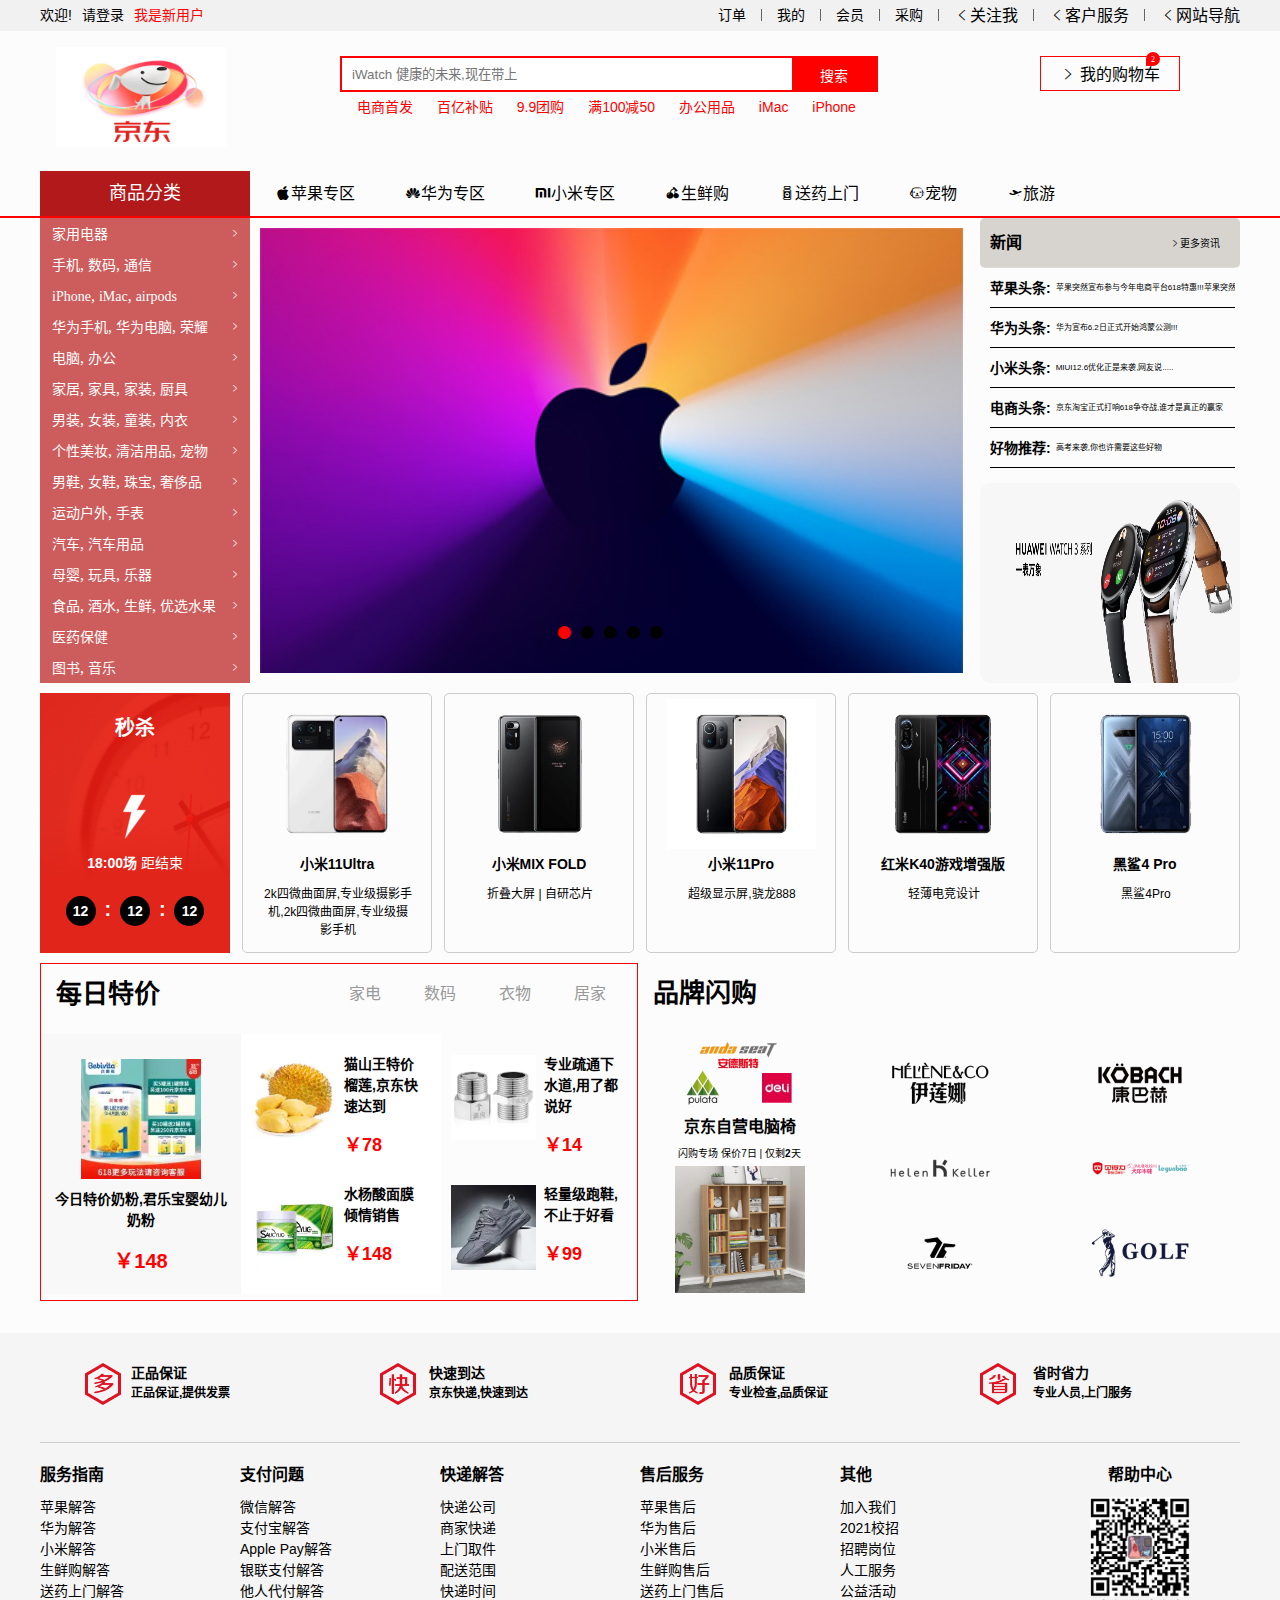
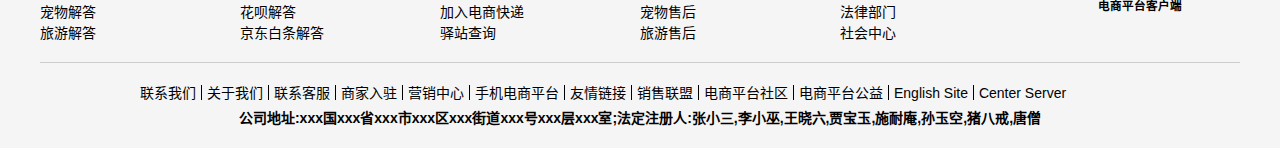
<file: index.html>
<!DOCTYPE html>
<html lang="zh-CN">

<head>
	<meta charset="UTF-8">
	<meta http-equiv="X-UA-Compatible" content="IE=edge">
	<meta name="viewport" content="width=device-width, initial-scale=1.0">
	<meta name="description" content="我是seo优化的网站说明" />
	<meta name="keywords" content="我是seo优化的关键字" />
	<!-- 引入字体图标样式 -->
	<link rel="stylesheet" href="fonts/iconfont.css">
	<!-- 引入初始化样式 -->
	<link rel="stylesheet" href="css/base.css">
	<!-- 引入公共样式 -->
	<link rel="stylesheet" href="css/common.css">
	<!--引入主要样式-->
	<link rel="stylesheet" href="css/index.css">
	<link rel="shortcut icon" href="favicon.ico">
	<title>电商购物</title>
	<!-- 动画函数 -->
	<script src="./js/animate.js"></script>
	<!-- 轮播图 -->
	<script src="./js/main-swiper.js"></script>
	<!-- 固定导航栏 -->
	<script src="./js/fixednav.js"></script>
	<!-- 返回顶部 -->
	<script src='./js/goTop.js'></script>
</head>

<body>
	<!--快捷导航区域-->
	<section class="shortcut">
		<div class="w">
			<div class="fl">
				<ul>
					<li>欢迎!</li>
					<li>
						<a href="pages/login.html">请登录</a>
						<a href="pages/register.html" class="colorRed">我是新用户</a>
					</li>
				</ul>
			</div>
			<div class="fr">
				<ul>
					<li>订单</li>
					<li></li>
					<li class="arrow-icon">我的</li>
					<li></li>
					<li>会员</li>
					<li></li>
					<li>采购</li>
					<li></li>
					<li class="iconfont icon-zuosanjiao">关注我</li>
					<li></li>
					<li class="iconfont icon-zuosanjiao">客户服务</li>
					<li></li>
					<li class="iconfont icon-zuosanjiao">网站导航</li>
				</ul>
			</div>
		</div>
	</section>
	<!--头部区域-->
	<header class="header w">
		<!--logo模块-->
		<div class="logo">
			<h1>
				<a href="index.html" title="电商网页">
					电商网页
					<img src="./images/Logo.gif" alt="">
				</a>
			</h1>
		</div>
		<!--搜索模块-->
		<div class="search">
			<input type="search" name="" id="" placeholder="iWatch 健康的未来,现在带上">
			<button>搜索</button>
		</div>
		<!--热词模块-->
		<div class="hotWords">
			<a href="#" class="colorRed">电商首发</a>
			<a href="#" class="colorRed">百亿补贴</a>
			<a href="#" class="colorRed">9.9团购</a>
			<a href="#" class="colorRed">满100减50</a>
			<a href="#" class="colorRed">办公用品</a>
			<a href="#" class="colorRed">iMac</a>
			<a href="#" class="colorRed">iPhone</a>
		</div>
		<!--购物车模块-->
		<div class="shopCar iconfont icon-gouWuChe icon-yousanjiao">
			我的购物车
			<i class="count">2</i>
		</div>
	</header>
	<!--导航区域-->
	<nav class="nav">
		<div class="w">
			<div class="dropDown">
				<div class="dt">
					商品分类
				</div>
				<div class="dd">
					<ul>
						<li class="iconfont">
							<a href="#">家用电器</a>
						</li>
						<li class="iconfont">
							<a href="#">手机</a>,
							<a href="#">数码</a>,
							<a href="#">通信</a>
						</li>
						<li class="iconfont">
							<a href="#">iPhone</a>,
							<a href="#">iMac</a>,
							<a href="#">airpods</a>
						</li>
						<li class="iconfont">
							<a href="#">华为手机</a>,
							<a href="#">华为电脑</a>,
							<a href="#">荣耀</a>
						</li>
						<li class="iconfont">
							<a href="#">电脑</a>,
							<a href="#">办公</a>
						</li>
						<li class="iconfont">
							<a href="#">家居</a>,
							<a href="#">家具</a>,
							<a href="#">家装</a>,
							<a href="#">厨具</a>
						</li>
						<li class="iconfont">
							<a href="#">男装</a>,
							<a href="#">女装</a>,
							<a href="#">童装</a>,
							<a href="#">内衣</a>
						</li>
						<li class="iconfont">
							<a href="#">个性美妆</a>,
							<a href="#">清洁用品</a>,
							<a href="#">宠物</a>
						</li>
						<li class="iconfont">
							<a href="#">男鞋</a>,
							<a href="#">女鞋</a>,
							<a href="#">珠宝</a>,
							<a href="#">奢侈品</a>
						</li>
						<li class="iconfont">
							<a href="#">运动户外</a>,
							<a href="#">手表</a>
						</li>
						<li class="iconfont">
							<a href="#">汽车</a>,
							<a href="#">汽车用品</a>
						</li>
						<li class="iconfont">
							<a href="#">母婴</a>,
							<a href="#">玩具</a>,
							<a href="#">乐器</a>
						</li>
						<li class="iconfont">
							<a href="#">食品</a>,
							<a href="#">酒水</a>,
							<a href="#">生鲜</a>,
							<a href="#">优选水果</a>
						</li>
						<li class="iconfont">
							<a href="#">医药保健</a>
						</li>
						<li class="iconfont">
							<a href="#">图书</a>,
							<a href="#">音乐</a>
						</li>
					</ul>
				</div>
			</div>
			<div class="navItems">
				<ul>
					<li>
						<a href="#" class="iconfont icon-pingguo">苹果专区</a>
					</li>
					<li>
						<a href="#" class="iconfont icon-huawei">华为专区</a>
					</li>
					<li>
						<a href="#" class="iconfont icon-xiaomi">小米专区</a>
					</li>
					<li>
						<a href="#" class="iconfont icon-shuiguo">生鲜购</a>
					</li>
					<li>
						<a href="#" class="iconfont icon-yaopin">送药上门</a>
					</li>
					<li>
						<a href="#" class="iconfont icon-chongwu">宠物</a>
					</li>
					<li>
						<a href="#" class="iconfont icon-5">旅游</a>
					</li>
				</ul>
			</div>
		</div>
	</nav>
	<!-- 固定导航区域 -->
	<nav class="fixednav on-pointer">
		<div class="fixednav-container">
			<div class="f-c-go-top f1 flex-hcenter-vcenter" style="
					border-bottom: 1px solid pink;
					font-size: 10px;
				">
				回到顶部
			</div>
			<div class="f-c-recommend f1 flex-hcenter-vcenter" style="
					border-bottom: 1px solid pink;
					font-size: 10px;
				">
				每日推荐
			</div>
			<div class="f-c-feedback f1 flex-hcenter-vcenter" style="
				border-bottom: 1px solid pink;
			">
				反馈
			</div>
			<div class="customer-service f1 flex-hcenter-vcenter">
				客服
			</div>
		</div>
	</nav>
	<!--首页专有模块-->
	<div class="w">
		<main class="main">
			<!-- 轮播图 -->
			<div class="focus">
				<!-- 滚动按钮 -->
				<a href="javascript:;" class="iconfont icon-zuojiantou"></a>
				<a href="javascript:;" class="iconfont icon-youjiantou"></a>
				<!-- 轮播图start -->
				<ul>
					<li>
						<a href="#">
							<img src="./upload/focus1.jpg" alt="">
						</a>
					</li>
					<li>
						<a href="#">
							<img src="./upload/focus2.jpg" alt="">
						</a>
					</li>
					<li>
						<a href="#">
							<img src="./upload/focus3.jpg" alt="">
						</a>
					</li>
					<li>
						<a href="#">
							<img src="./upload/focus4.jpg" alt="">
						</a>
					</li>
					<li>
						<a href="#">
							<img src="./upload/focus5.jpg" alt="">
						</a>
					</li>
				</ul>
				<!-- 轮播图end-->
				<!-- 小圆圈 -->
				<ol class="circle">
				</ol>
			</div>
			<div class="newsFlash">
				<div class="news">
					<div class="newsHeader">
						<h5>新闻</h5>
						<a href="#" class="iconfont icon-yousanjiao">更多资讯</a>
					</div>
					<div class="newsBody">
						<dl>
							<dt>
								<h6>苹果头条: </h6>
							</dt>
							<dd>
								<a href="#">苹果突然宣布参与今年电商平台618特惠!!!苹果突然宣布参与今年电商平台618特惠</a>
							</dd>
						</dl>
						<dl>
							<dt>
								<h6>华为头条: </h6>
							</dt>
							<dd>
								<a href="#">华为宣布6.2日正式开始鸿蒙公测!!!</a>
							</dd>
						</dl>
						<dl>
							<dt>
								<h6>小米头条: </h6>
							</dt>
							<dd>
								<a href="#">MIUI12.6优化正是来袭,网友说.....</a>
							</dd>
						</dl>
						<dl>
							<dt>
								<h6>电商头条: </h6>
							</dt>
							<dd>
								<a href="#">京东淘宝正式打响618争夺战,谁才是真正的赢家</a>
							</dd>
						</dl>
						<dl>
							<dt>
								<h6>好物推荐: </h6>
							</dt>
							<dd>
								<a href="#">高考来袭,你也许需要这些好物</a>
							</dd>
						</dl>
					</div>
				</div>
				<div class="commodity">
					<ul>
						<li><img src="./upload/commodity1.jpg" alt=""></li>
					</ul>
				</div>
			</div>
		</main>
	</div>
	<!--京东秒杀-->
	<div class="w secKill">
		<div class="secKill_hd">
			<h3>秒杀</h3>
			<p><strong>18:00场</strong> 距结束</p>
			<div class="secKill_hd_time">
				<span>12</span>
				<i>:</i>
				<span>12</span>
				<i>:</i>
				<span>12</span>
			</div>
			<script>
				const spans = document.querySelectorAll('.secKill_hd_time span');

				function countDown(time) {
					let nowTime = +new Date();
					let secKillTime = +new Date(time);
					let resultTime = (secKillTime - nowTime) / 1000;
					//小时
					let h = resultTime / 60 / 60 % 24;
					h = parseInt(h.toString());
					h = h < 10 ? '0' + h : h;
					//分钟
					let m = resultTime / 60 % 60;
					m = parseInt(m.toString());
					m = m < 10 ? '0' + m : m;
					//秒
					let s = resultTime % 60;
					s = parseInt(s.toString());
					s = s < 10 ? '0' + s : s;
					//渲染到页面
					spans[0].innerHTML = h;
					spans[1].innerHTML = m;
					spans[2].innerHTML = s;
				}

				//抢购时间
				let year = new Date().getFullYear();
				let month = new Date().getMonth() + 1;
				let day = new Date().getDate()
				let qgTime = `${year}-${month}-${day}`;
				setInterval(() => {
					countDown(`${qgTime} 24:00:00`);
				}, 1000)
			</script>
		</div>
		<div class="secKill_bd">
			<div>
				<a href="https://www.mi.com/mi11ultra" target="_blank">
					<img src="./upload/xiaomi11ultra.webp" alt="">
					<h4>小米11Ultra</h4>
					<i>2k四微曲面屏,专业级摄影手机,2k四微曲面屏,专业级摄影手机</i>
				</a>
			</div>
			<div>
				<a href="https://www.mi.com/mixfold" target="_blank">
					<img src="./upload/xiaomimixfold.webp" alt="">
					<h4>小米MIX FOLD</h4>
					<i>折叠大屏 | 自研芯片</i>
				</a>
			</div>
			<div>
				<a href="https://www.mi.com/mi11Pro" target="_black">
					<img src="./upload/xiaomi11pro.webp" alt="" />
					<h4>小米11Pro</h4>
					<i>超级显示屏,骁龙888</i>
				</a>
			</div>
			<div>
				<a href="https://www.mi.com/buy/detail?product_id=14031" target="_black">
					<img src="./upload/K40.webp" alt="">
					<h4>红米K40游戏增强版</h4>
					<i>轻薄电竞设计</i>
				</a>
			</div>
			<div>
				<a href="https://www.mi.com/buy/detail?product_id=13812" target="_black">
					<img src="./upload/heisha4.webp" alt="">
					<h4>黑鲨4 Pro</h4>
					<i>黑鲨4Pro</i>
				</a>
			</div>
		</div>

	</div>
	<!--每日推荐-->
	<div class="w">
		<div class="DailyRecommendation">
			<div class="SpecialSprice">
				<header>
					<div class="left">每日特价</div>
					<div class="right">
						<div>家电</div>
						<div>数码</div>
						<div>衣物</div>
						<div>居家</div>
					</div>
				</header>
				<aside>
					<div>
						<img src="./upload/DailyRecommendation-naifen.webp" alt="">
						<p>今日特价奶粉,君乐宝婴幼儿奶粉</p>
						<i>￥148</i>
					</div>
					<div>
						<div class="recommend">
							<img src="./upload/DailyRecommendation-liulian.webp" alt="">
							<span>
								<i>猫山王特价榴莲,京东快速达到</i>
								<p>￥78</p>
							</span>
						</div>
						<div class="recommend">
							<img src="./upload/DailyRecommendation-shuiyangsuanmianpian.webp" alt="">
							<span>
								<i>水杨酸面膜倾情销售</i>
								<p>￥148</p>
							</span>
						</div>
					</div>
					<div>
						<div class="recommend">
							<img src="./upload/DailyRecommendation-matongsai.webp" alt="">
							<span>
								<i>专业疏通下水道,用了都说好</i>
								<p>￥14</p>
							</span>
						</div>
						<div class="recommend">
							<img src="./upload/DailyRecommendation-shoes.webp" alt="">
							<span>
								<i>轻量级跑鞋,不止于好看</i>
								<p>￥99</p>
							</span>
						</div>
					</div>
				</aside>
			</div>
			<div class="FlashBuying">
				<header>
					<div class="FlashBuying-left">
						品牌闪购
					</div>
				</header>
				<main class="FlashBuying-content">
					<span>
						<img class="image1" src="./upload/FlashBuying-pinpai.webp" alt="">
						<a href="#">
							<p>京东自营电脑椅</p>
							<i>闪购专场 保价7日 | 仅剩<strong>2</strong>天</i>
							<img class="image2" src="./upload/FlashBuying-shugui.webp" alt="">
						</a>
					</span>
					<span class="showPic">
						<div class="showPic-img">
							<a href="#">
								<img src="./upload/pinpai1.webp" alt="">
							</a>
						</div>
						<div class="showPic-img">
							<a href="#">
								<img src="./upload/pinpai2.webp" alt="">
							</a>
						</div>
						<div class="showPic-img">
							<a href="#">
								<img src="./upload/pinpai3.webp" alt="">
							</a>
						</div>
					</span>
					<span class="showPic">
						<div class="showPic-img">
							<a href="#">
								<img src="./upload/pinpai4.webp" alt="">
							</a>
						</div>
						<div class="showPic-img">
							<a href="#">
								<img src="./upload/pinpai5.webp" alt="">
							</a>
						</div>
						<div class="showPic-img">
							<a href="#">
								<img src="./upload/pinpai6.webp" alt="">
							</a>
						</div>
					</span>
				</main>
			</div>
		</div>
	</div>
	<!--底部区域-->
	<footer class=" footer">
		<div class="w">
			<div class="mod_service">
				<ul>
					<li>
						<p></p>
						<div class="service_txt">
							<h4>正品保证</h4>
							<h6>正品保证,提供发票</h6>
						</div>
					</li>
					<li>
						<p></p>
						<div class="service_txt">
							<h4>快速到达</h4>
							<h6>京东快递,快速到达</h6>
						</div>
					</li>
					<li>
						<p></p>
						<div class="service_txt">
							<h4>品质保证</h4>
							<h6>专业检查,品质保证</h6>
						</div>
					</li>
					<li>
						<p></p>
						<div class="service_txt">
							<h4>省时省力</h4>
							<h6>专业人员,上门服务</h6>
						</div>
					</li>
				</ul>
			</div>
			<div class="mod_help">
				<dl>
					<dt>服务指南</dt>
					<dd><a href="#">苹果解答</a></dd>
					<dd><a href="#">华为解答</a></dd>
					<dd><a href="#">小米解答</a></dd>
					<dd><a href="#">生鲜购解答</a></dd>
					<dd><a href="#">送药上门解答</a></dd>
					<dd><a href="#">宠物解答</a></dd>
					<dd><a href="#">旅游解答</a></dd>
				</dl>
				<dl>
					<dt>支付问题</dt>
					<dd><a href="#">微信解答</a></dd>
					<dd><a href="#">支付宝解答</a></dd>
					<dd><a href="#">Apple Pay解答</a></dd>
					<dd><a href="#">银联支付解答</a></dd>
					<dd><a href="#">他人代付解答</a></dd>
					<dd><a href="#">花呗解答</a></dd>
					<dd><a href="#">京东白条解答</a></dd>
				</dl>
				<dl>
					<dt>快递解答</dt>
					<dd><a href="#">快递公司</a></dd>
					<dd><a href="#">商家快递</a></dd>
					<dd><a href="#">上门取件</a></dd>
					<dd><a href="#">配送范围</a></dd>
					<dd><a href="#">快递时间</a></dd>
					<dd><a href="#">加入电商快递</a></dd>
					<dd><a href="#">驿站查询</a></dd>
				</dl>
				<dl>
					<dt>售后服务</dt>
					<dd><a href="#">苹果售后</a></dd>
					<dd><a href="#">华为售后</a></dd>
					<dd><a href="#">小米售后</a></dd>
					<dd><a href="#">生鲜购售后</a></dd>
					<dd><a href="#">送药上门售后</a></dd>
					<dd><a href="#">宠物售后</a></dd>
					<dd><a href="#">旅游售后</a></dd>
				</dl>
				<dl>
					<dt>其他</dt>
					<dd><a href="#">加入我们</a></dd>
					<dd><a href="#">2021校招</a></dd>
					<dd><a href="#">招聘岗位</a></dd>
					<dd><a href="#">人工服务</a></dd>
					<dd><a href="#">公益活动</a></dd>
					<dd><a href="#">法律部门</a></dd>
					<dd><a href="#">社会中心</a></dd>
				</dl>
				<dl>
					<dt>帮助中心</dt>
					<dd><a href="#"><img src="./images/HelpCenter.jpg" alt=""></a></dd>
					<dd>
						<h5>电商平台客户端</h5>
					</dd>
				</dl>
			</div>
			<div class="mod_copyright w">
				<div class="links">
					<ul>
						<li><a href="#">联系我们</a></li>
						<li></li>
						<li><a href="#">关于我们</a></li>
						<li></li>
						<li><a href="#">联系客服</a></li>
						<li></li>
						<li><a href="#">商家入驻</a></li>
						<li></li>
						<li><a href="#">营销中心</a></li>
						<li></li>
						<li><a href="#">手机电商平台</a></li>
						<li></li>
						<li><a href="#">友情链接</a></li>
						<li></li>
						<li><a href="#">销售联盟</a></li>
						<li></li>
						<li><a href="#">电商平台社区</a></li>
						<li></li>
						<li><a href="#">电商平台公益</a></li>
						<li></li>
						<li><a href="#">English Site</a></li>
						<li></li>
						<li><a href="#">Center Server</a></li>
					</ul>
				</div>
				<div class="copyright">
					<h6>
						公司地址:xxx国xxx省xxx市xxx区xxx街道xxx号xxx层xxx室;法定注册人:张小三,李小巫,王晓六,贾宝玉,施耐庵,孙玉空,猪八戒,唐僧
					</h6>
				</div>
			</div>
		</div>
	</footer>
</body>

</html>
</file>
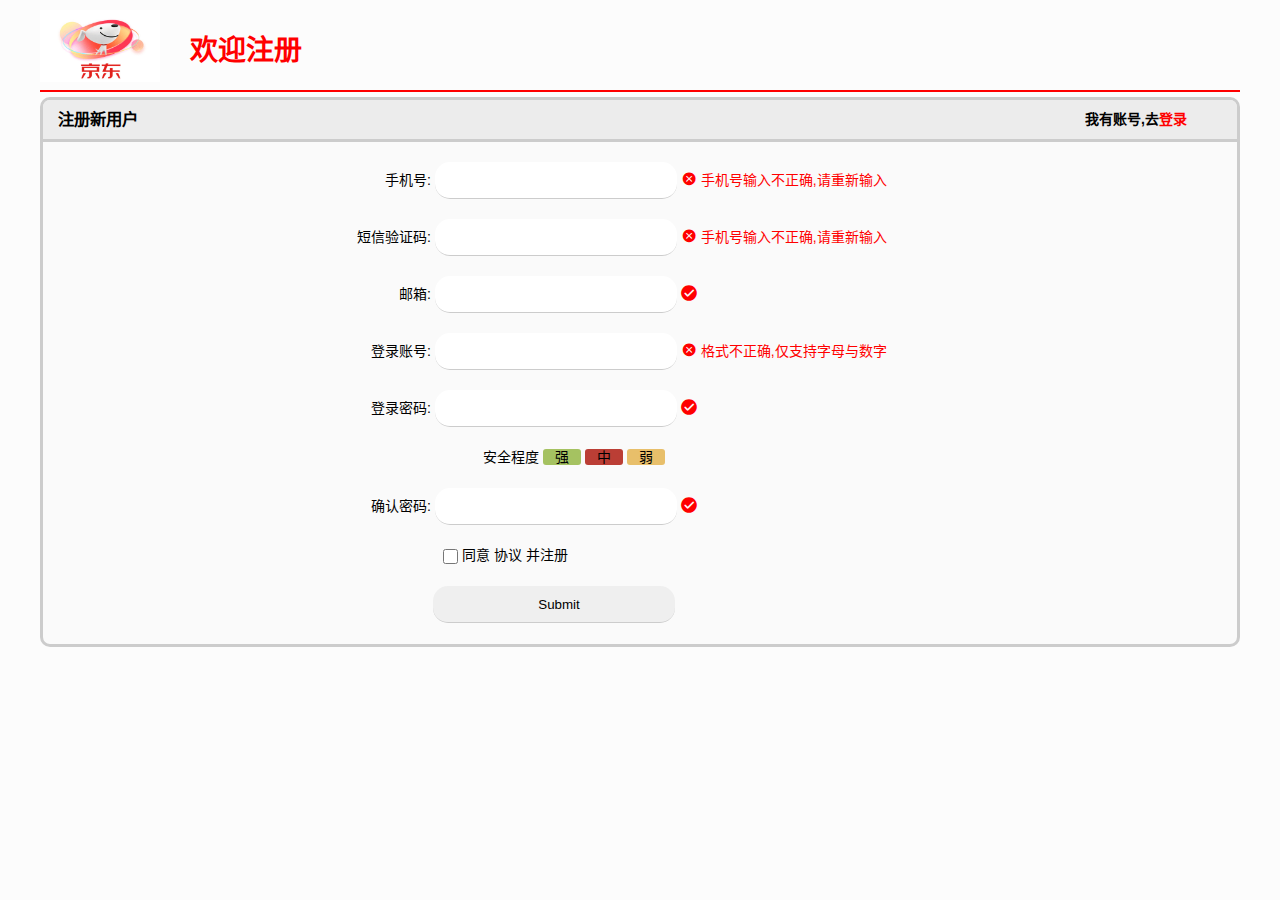
<file: pages/register.html>
<!DOCTYPE html>
<html lang="zh-CN">
	<head>
		<meta charset="UTF-8">
		<link rel="shortcut icon" href="../favicon.ico">
		<!--引入初始化css-->
		<link rel="stylesheet" href="../css/base.css">
		<!--引入注册页css-->
		<link rel="stylesheet" href="../css/register.css">
		<!--引入公共样式-->
		<link rel="stylesheet" href="../css/common.css">
		<!-- 引入字体图标样式 -->
		<link rel="stylesheet" href="../fonts/iconfont.css">
		<title>个人注册</title>
	</head>
	<body>
		<div class="w">
			<!--header部分-->
			<header>
				<div class="logo">
					<a href="../index.html">
						<img src="../images/Logo.gif" alt="首页">
					</a>
					<h1>欢迎注册</h1>
				</div>
			</header>
			<!--main部分-->
			<main>
				<h3>
					注册新用户
					<span>我有账号,去<a href="login.html">登录</a></span>
				</h3>
				<div class="reg_form">
					<ul>
						<li>
							<label for="">手机号:</label>
							<input type="tel">
							<span class="error">
								<i class="iconfont icon-cuowu"></i>
								<p>手机号输入不正确,请重新输入</p>
							</span>
						</li>
						<li>
							<label for="">短信验证码:</label>
							<input type="text">
							<span class="error">
								<i class="iconfont icon-cuowu"></i>
								<p>手机号输入不正确,请重新输入</p>
							</span>
						</li>
						<li>
							<label for="">邮箱:</label>
							<input type="email">
							<span class="error">
								<i class="iconfont icon-zhengque"></i>
							</span>
						</li>
						<li>
							<label for="">登录账号:</label>
							<input type="text">
							<span class="error">
								<i class="iconfont icon-cuowu"></i>
								<p>格式不正确,仅支持字母与数字</p>
							</span>
						</li>
						<li>
							<label for="">登录密码:</label>
							<input type="password">
							<span class="error">
								<i class="iconfont icon-zhengque"></i>
							</span>
						</li>
						<li class="degree">
							安全程度
							<em>强</em>
							<em>中</em>
							<em>弱</em>
						</li>
						<li>
							<label for="">确认密码:</label>
							<input type="password">
							<span class="error">
								<i class="iconfont icon-zhengque"></i>
							</span>
						</li>
						<li>
							<input type="checkbox"> 同意
							<a href="https://in.m.jd.com/help/app/register_info.html" target="_blank"
								title="京东用户协议">协议</a>
							并注册
						</li>
						<li>
							<input type="submit">
						</li>
					</ul>
				</div>
			</main>
			<footer>

			</footer>
		</div>
	</body>
</html>
</file>
<file: fonts/iconfont.css>
@font-face {
  font-family: "iconfont"; /* Project id  */
  src: url('iconfont.ttf?t=1624883477170') format('truetype');
}

.iconfont {
  font-family: "iconfont" !important;
  font-size: 16px;
  font-style: normal;
  -webkit-font-smoothing: antialiased;
  -moz-osx-font-smoothing: grayscale;
}

.icon-5:before {
  content: "\e64a";
}

.icon-xiaomi:before {
  content: "\e661";
}

.icon-pingguo:before {
  content: "\e624";
}

.icon-chongwu:before {
  content: "\e608";
}

.icon-huawei:before {
  content: "\e82e";
}

.icon-zhengque:before {
  content: "\e627";
}

.icon-qicheqianlian-:before {
  content: "\e618";
}

.icon-youjiantou:before {
  content: "\e609";
}

.icon-zuojiantou:before {
  content: "\e60a";
}

.icon-shangjiantou:before {
  content: "\e657";
}

.icon-cuowu:before {
  content: "\e64b";
}

.icon-shuiguo:before {
  content: "\e7f0";
}

.icon-fankui:before {
  content: "\e62a";
}

.icon-yaopin:before {
  content: "\e6fb";
}

.icon-yousanjiao:before {
  content: "\e6c8";
}

.icon-zuosanjiao:before {
  content: "\e6c9";
}

.icon-kefu:before {
  content: "\f40d";
}
</file>
<file: css/base.css>
/* 把我们所有标签的内外边距清零 */
* {
    margin: 0;
    padding: 0;
    /* css3盒子模型 */
    box-sizing: border-box;
}

/* em 和 i 斜体的文字不倾斜 */
em,
i {
    font-style: normal
}

/* 去掉li 的小圆点 */
li {
    list-style: none
}

img {
    /* border 0 照顾低版本浏览器 如果 图片外面包含了链接会有边框的问题 */
    border: 0;
    /* 取消图片底侧有空白缝隙的问题 */
    vertical-align: middle
}

button {
    /* 当我们鼠标经过button 按钮的时候，鼠标变成小手 */
    cursor: pointer
}

a {
    color: black;
    text-decoration: none
}

a:hover {
    color: black;
}

button,
input {
    /* "\5B8B\4F53" 就是宋体的意思 这样浏览器兼容性比较好 */
    font-family: Microsoft YaHei, Heiti SC, tahoma, arial, Hiragino Sans GB, "\5B8B\4F53", sans-serif;
    /* 默认有灰色边框我们需要手动去掉 */
    border: 0;
    outline: none;
}

body {
    /* CSS3 抗锯齿形 让文字显示的更加清晰 */
    -webkit-font-smoothing: antialiased;
    background-color: #fff;
    font: 14px/1.5 Microsoft YaHei, Heiti SC, tahoma, arial, Hiragino Sans GB, "\5B8B\4F53", sans-serif;
    color: black;
}

.hide,
.none {
    display: none
}

/* 清除浮动 */
.clearfix:after {
    visibility: hidden;
    clear: both;
    display: block;
    content: ".";
    height: 0
}

.clearfix {
    *zoom: 1
}
</file>
<file: css/common.css>
body {
    background-color: #fcfcfc;
}

.on-pointer {
    cursor: pointer;
}
/*版心*/

/*#region*/

.w {
    width: 1200px;
    margin: 0 auto;
}

.fl {
    float: left;
}

.fr {
    float: right;
}

.colorRed {
    color: red;
}

/*#endregion*/

/*快捷导航模块*/

/*#region*/

.shortcut {
    height: 31px;
    line-height: 31px;
    background-color: #f1f1f1;
}

.shortcut ul li {
    float: left;
}

.shortcut .fl ul li:nth-child(2) {
    margin-left: 10px;
}

.shortcut .fl ul li:nth-child(2) a:nth-child(1) {
    margin-right: 6px;
}

.shortcut .fr ul li:nth-child(even) {
    width: 1px;
    height: 12px;
    background-color: #666;
    margin: 9px 15px 0;
}

/*#endregion*/

/*头部区域*/

/*#region*/

.header {
    position: relative;
    height: 140px;
    /*background-color: green;*/
}

.header .logo {
    position: absolute;
    top: 16px;
    left: 16px;
    width: 170px;
    height: 100px;
    /*background-color: red;*/
}

.header .logo h1 a {
    display: block;
    width: 170px;
    height: 100px;
    font-size: 0;
    /*text-indent: -999px;*/
    /*overflow: hidden;*/
}

.header .logo h1 a img {
    width: 100%;
    height: 100%;
}

.header .search {
    position: absolute;
    top: 25px;
    left: 300px;
    width: 538px;
    height: 36px;
    border: 2px solid red;
}

.header .search input {
    float: left;
    width: 450px;
    height: 32px;
    padding-left: 10px;
}

.header .search button {
    float: left;
    width: 84px;
    height: 33px;
    background-color: red;
    font-size: 14px;
    color: #fff;
}

.header .hotWords {
    position: absolute;
    top: 66px;
    left: 307px;
}

.header .hotWords a {
    margin: 0 10px;
}

.header .hotWords a:hover {
    color: black;
}

.header .shopCar {
    position: absolute;
    top: 25px;
    right: 60px;
    width: 140px;
    height: 35px;
    border: 1px solid red;
    line-height: 35px;
    text-align: center;
    cursor: pointer;
}

.header .shopCar .count {
    position: absolute;
    top: -5px;
    left: 105px;
    padding: 0 5px;
    height: 14px;
    font-size: 8px;
    line-height: 14px;
    color: #fff;
    background-color: red;
    border-radius: 7px 7px 7px 0;
}

/* endregion */

/*导航区域*/

/*#region*/

.nav {
    height: 47px;
    border-bottom: 2px solid red;
}

.nav .dropDown {
    float: left;
    width: 210px;
    height: 45px;
    background-color: #b1191a;
}

.nav .navItems {
    float: left;
}

.nav .dropDown .dt {
    width: 100%;
    height: 100%;
    color: #fff;
    font-size: 18px;
    line-height: 45px;
    text-align: center;
}

.nav .dropDown .dd {
    /*display: none;*/
    margin-top: 2px;
    width: 210px;
    height: 465px;
    background-color: indianred;
}

.nav .dropDown .dd ul li {
    position: relative;
    margin-left: 2px;
    padding-left: 10px;
    height: 31px;
    line-height: 31px;
    color: #fff;
}

.nav .dropDown .dd ul li:after {
    content: "\e6c8";
    position: absolute;
    top: 0px;
    right: 10px;
    font-size: 10px;
}

.nav .dropDown .dd ul li:hover {
    background-color: #fff;
    color: red;
}

.nav .dropDown .dd ul li:hover a {
    color: red;
}

.nav .dropDown .dd ul li a {
    font-size: 14px;
    color: #fff;
}

.nav .navItems ul li {
    float: left;
}

.nav .navItems ul li a {
    display: block;
    padding: 0 25px;
    height: 45px;
    line-height: 45px;
}

.nav .navItems ul li a:hover {
    color: red;
}

/*endregion*/

/*底部区域*/

.footer {
    margin-top: 30px;
    padding-top: 30px;
    height: 415px;
    background-color: #f5f5f5;
}

.footer .w .mod_service {
    height: 80px;
    border-bottom: 1px solid #ccc;
}

.footer .w .mod_service ul li {
    float: left;
    width: 25%;
    padding-left: 35px;
}

.footer .w .mod_service ul li:nth-child(1) p {
    float: left;
    margin-right: 8px;
    width: 48px;
    height: 50px;
    background: url("../images/Footer-img.png") no-repeat 10px -192px;
}

.footer .w .mod_service ul li:nth-child(2) p {
    float: left;
    margin-right: 8px;
    width: 46px;
    height: 50px;
    background: url("../images/Footer-img.png") no-repeat -36px -192px;
}

.footer .w .mod_service ul li:nth-child(3) p {
    float: left;
    margin-right: 8px;
    width: 46px;
    height: 50px;
    background: url("../images/Footer-img.png") no-repeat -77px -192px;
}

.footer .w .mod_service ul li:nth-child(4) p {
    float: left;
    margin-right: 8px;
    width: 50px;
    height: 50px;
    background: url("../images/Footer-img.png") no-repeat -118px -192px;
}

.service_txt h4 {
    font-size: 14px;
}

.service_txt h6 {
    font-size: 12px;
}

.mod_help {
    padding-top: 20px;
    height: 220px;
    border-bottom: 1px solid #ccc;
}

.mod_help dl {
    float: left;
    width: 200px;
}

.mod_help dl:last-child {
    text-align: center;
}

.mod_help dl:last-child a img {
    width: 100px;
    height: 100px;
}

.mod_help dl dt {
    font-size: 16px;
    font-weight: 700;
    margin-bottom: 10px;
}

.mod_help dl dd a:hover {
    color: red;
}

.mod_copyright .links {
    margin: 0 auto;
    height: 30px;
    width: 1000px;
}

.links ul {
    margin-top: 15px;
}

.mod_copyright .links ul li {
    float: left;
    line-height: 30px;
}

.mod_copyright .links ul li:nth-child(even) {
    margin: 7px 5px;
    width: 1px;
    height: 15px;
    background-color: black;
}

.mod_copyright .copyright {
    margin: 0 auto;
    text-align: center;
}

.copyright h6 {
    font-size: 14px;
}
</file>
<file: css/index.css>
/*首页专有模块*/

/* 固定导航区域 */

/* #region */
.fixednav {
	position: absolute;
	left: 50%;
	top: 300px;
	margin-left: 600px;
	width: 55px;
	height: 225px;
	border-radius: 10px;
	overflow: hidden;
}

.fixednav-container {
	background-color: #ccc;
	width: 100%;
	height: 100%;
	display: flex;
	flex-direction: column;
	justify-content: space-between;
	font-size: 14px;
	opacity: 0;
	transition: opacity 1.5s;
}

.f1 {
	flex: 1;
}

.flex-hcenter-vcenter {
	display: flex;
	justify-content: center;
	align-items: center;
}

/* #endregion */

/*#region*/

.main {
	height: 465px;
	margin-left: 210px;
}

.focus {
	position: relative;
	float: left;
	margin: 10px 10px;
	width: 710px;
	height: 445px;
	overflow: hidden;
}

.focus>a {
	display: none;
	position: absolute;
	float: left;
	font-size: 30px;
	color: black;
	z-index: 1;
	transition: color .2s;
}

.focus>a:hover {
	color: red;
}

.icon-zuojiantou {
	top: 45%;
	left: 15px;
}

.icon-youjiantou {
	top: 45%;
	left: 670px;
}

.focus ul {
	position: absolute;
	top: 0;
	left: 0;
	width: 700%;
}

.focus ul li {
	float: left;
	width: 710px;
	height: 455px;
}

.focus ul li a img {
	width: 99%;
	height: 99%;
}

.current {
	color: red !important;
}

.focus .circle {
	position: relative;
	top: 380px;
	left: 290px;
	color: black;
}

.focus ol li {
	float: left;
	padding-left: 5px;
	font-size: 30px;
	cursor: pointer;
}

.newsFlash {
	float: right;
	width: 260px;
	height: 465px;
	/*background-color: green;*/
}

.newsFlash .news {
	height: 250px;
	/*background-color: pink;*/
}

.news .newsHeader {
	position: relative;
	background-color: rgb(215, 212, 207);
	border-radius: 5px;
	height: 50px;
	line-height: 50px;
	border-bottom: 1px dotted #e4e4e4;
}

.newsHeader h5 {
	position: absolute;
	float: left;
	font-size: 16px;
	left: 10px;
}

.newsHeader a {
	position: absolute;
	float: right;
	display: block;
	right: 20px;
	font-size: 10px;
}

.newsHeader a:hover {
	color: red;
}

.newsBody {
	height: 200px;
}

.newsBody dl {
	height: 40px;
	width: 245px;
	line-height: 40px;
	border-bottom: 1px solid black;
	overflow: hidden;
	white-space: nowrap;
	text-overflow: ellipsis;
	margin-left: 10px;
}

.newsBody dl dt {
	float: left;
	margin-right: 5px;
}

.newsBody h6 {
	font-size: 14px;
}

.newsBody dl dd {
	font-size: 8px;
	vertical-align: bottom;
}

.newsBody dl dd a:hover {
	color: red;
}

.commodity {
	margin-top: 15px;
	height: 200px;
	background-color: pink;
	border-radius: 10px;
	overflow: hidden;
}

.commodity ul li img {
	height: 200px;
	width: 260px;
}

/*#endregion*/

/* 京东秒杀 */

/* #region */

.secKill {
	margin: 10px auto;
	height: 260px;
}

.secKill_hd {
	width: 190px;
	height: 260px;
	float: left;
	text-align: center;
	background: url("../images/secKill.png") no-repeat;
}

.secKill_hd h3 {
	margin-top: 20px;
	font-size: 20px;
	color: white;
}

.secKill_hd p {
	margin-top: 110px;
	margin-bottom: 20px;
	color: white;
}

.secKill_hd_time i {
	color: white;
	font-size: 20px;
	font-weight: 700;
}

.secKill_hd_time span {
	display: inline-block;
	margin: 0 5px;
	width: 30px;
	height: 30px;
	line-height: 30px;
	border-radius: 50%;
	background-color: black;
	color: white;
	font-weight: 600;
}

.secKill_bd {
	float: left;
	height: 260px;
	width: 1010px;
}

.secKill_bd div {
	float: left;
	border: 1px solid #ccc;
	border-radius: 5px;
	margin-left: 12px;
	width: 190px;
	height: 260px;
	text-align: center;
}


.secKill_bd div img {
	margin-top: 5px;
	width: 150px;
	height: 150px;
	transition: transform .5s;
}

.secKill_bd div img:hover {
	transform: scale(105%);
}

.secKill div h4 {
	margin-top: 5px;
}

.secKill_bd div i {
	display: block;
	padding: 0px 20px;
	width: 190px;
	text-align: center;
	margin-top: 10px;
	font-size: 12px;
}

/* #endregion */

/* 每日推荐 */

/* #region */
.DailyRecommendation {
	height: 340px;
}

.SpecialSprice {
	border: 1px solid red;
	float: left;
	width: 598px;
	height: 338px;
}

.SpecialSprice>header {
	position: relative;
	height: 60px;
	line-height: 60px;
}

.SpecialSprice>header>.left {
	position: absolute;
	float: left;
	width: 120px;
	padding-left: 15px;
	font-weight: 700;
	font-size: 26px;
	cursor: default;
}

.SpecialSprice>header>.right {
	position: absolute;
	float: right;
	display: flex;
	flex-direction: row;
	justify-content: space-around;
	right: 10px;
	width: 300px;
	height: 100%;
}

.SpecialSprice>header>.right div {
	/* flex: 1; */
	width: 45px;
	height: 70%;
	font-size: 16px;
	font-weight: 500;
	text-align: center;
	cursor: pointer;
	color: #999999;
}

.SpecialSprice>header>.right div:hover {
	border-bottom: 3px solid red;
}

.SpecialSprice>aside {
	position: relative;
	width: 600px;
	height: 280px;
}

.SpecialSprice>aside>div {
	width: 200px;
	height: 260px;
	padding: 0 10px;
	margin: 10px 0;
	float: left;
	cursor: pointer;
	transition: color .3s;
}

.SpecialSprice>aside>div:nth-child(1) {
	text-align: center;
	background-color: #f8f8f9;
}

.SpecialSprice>aside>div:nth-child(1):hover {
	color: red;
}

.SpecialSprice>aside>div:nth-child(1) img {
	margin-top: 25px;
	width: 120px;
	height: 120px;
}

.SpecialSprice>aside>div:nth-child(1) p {
	margin-top: 10px;
	margin-bottom: 15px;
	font-weight: 700;
}

.SpecialSprice>aside>div:nth-child(1) i {
	color: red;
	font-weight: 900;
	font-size: 20px;
}

.SpecialSprice>aside>div:nth-child(2) {
	background-color: #fff;
}

.recommend {
	position: relative;
	width: 180px;
	height: 130px;
	transition: color .3s;
}

.recommend:hover {
	color: red;
}

.recommend img {
	position: absolute;
	top: 21px;
	width: 85px;
	height: 85px;
}

.recommend span {
	width: 80px;
	height: 85px;
	position: absolute;
	float: left;
	left: 93px;
	top: 20px;
	font-weight: 700;
}

.recommend span>p {
	margin-top: 15px;
	font-size: 18px;
	color: red;
}

/* #endregion */

/* 闪购 */

/* #region */
.FlashBuying {
	float: left;
	width: 600px;
	height: 100%;
}

.FlashBuying header {
	width: 600px;
	height: 60px;
	line-height: 60px;
}

.FlashBuying-left {
	margin-left: 15px;
	font-size: 26px;
	font-weight: 700;
}

.FlashBuying-content span {
	margin-left: 3px;
	float: left;
	display: block;
	width: 197px;
	height: 280px;
}

.FlashBuying-content span:nth-child(1) {
	padding-top: 15px;
	text-align: center;
}

.FlashBuying-content span:nth-child(1) p {
	padding: 7px 0 3px;
	font-weight: 700;
	font-size: 16px;
}

.FlashBuying-content span:nth-child(1) i {
	font-size: 10px;
}

.image2 {
	padding-top: 3px;
}

.FlashBuying-content span:nth-child(1) a {
	transition: color .4s;
}

.FlashBuying-content span:nth-child(1) a:hover {
	color: red;
}

.FlashBuying-content span:nth-child(1) .image2 {
	width: 130px;
	height: 130px;
}

.FlashBuying-content span:nth-child(2) {
	text-align: center;
}

.showPic-img {
	margin: 35px 0;
	transition: transform .3s;
}

.showPic-img:hover {
	transform: scale(105%);
}

.showPic-img img {
	width: 100px;
	height: 50px;
}

.FlashBuying-content span:nth-child(3) {
	text-align: center;
}

/* #endregion */
</file>
<file: css/register.css>
.w {
    width: 1200px;
    margin: 0 auto;
}

.error {
    color: red;
}

.safe {
    color: palegreen;
}

/*header部分*/
/*region*/
header {
    height: 92px;
    border-bottom: 2px solid red;
}

.logo {
    position: relative;
    padding-top: 10px;
    height: 82px;
}

    .logo img {
        float: left;
        width: 120px;
        height: 100%;
    }

    .logo h1 {
        position: absolute;
        float: left;
        left: 150px;
        line-height: 82px;
        color: red;
        cursor: default;
    }

/*endregion*/
/*main部分*/
/*region*/
main {
    margin-top: 5px;
    height: 550px;
    border: 3px solid #ccc;
    border-radius: 10px;
    overflow: hidden;
    background-color: #fafafa;
}

    main h3 {
        padding-left: 15px;
        height: 42px;
        border-bottom: 3px solid #ccc;
        background-color: #ececec;
        line-height: 39px;
        cursor: default;
    }

        main h3 span {
            position: relative;
            float: right;
            right: 50px;
            font-size: 14px;
        }

            main h3 span a {
                color: red;
            }

.reg_form {
    margin: 15px 0 0 300px;
    width: 800px;
}

    .reg_form ul li {
        margin: 20px 0;
    }

    .reg_form label {
        display: inline-block;
        width: 88px;
        text-align: right;
    }

    .reg_form input {
        padding-left: 10px;
        width: 242px;
        height: 37px;
        border-bottom: 1px solid #ccc;
        border-radius: 15px;
    }

    .reg_form p {
        display: inline-block;
    }

.degree {
    padding-left: 140px;
}

    .degree em {
        padding: 0px 12px;
        border-radius: 3px;
    }

        .degree em:nth-child(1) {
            background-color: #a5c261;
        }

        .degree em:nth-child(2) {
            background-color: #bb3e35;
        }

        .degree em:nth-child(3) {
            background-color: #e8bf6a;
        }

.reg_form ul li:nth-child(8) {
    padding-left: 100px;
}

    .reg_form ul li:nth-child(8) input {
        padding-left: 20px;
        width: 15px;
        height: 15px;
        vertical-align: middle;
    }

.reg_form ul li:nth-child(9) {
    padding-left: 90px;
}
</file>
